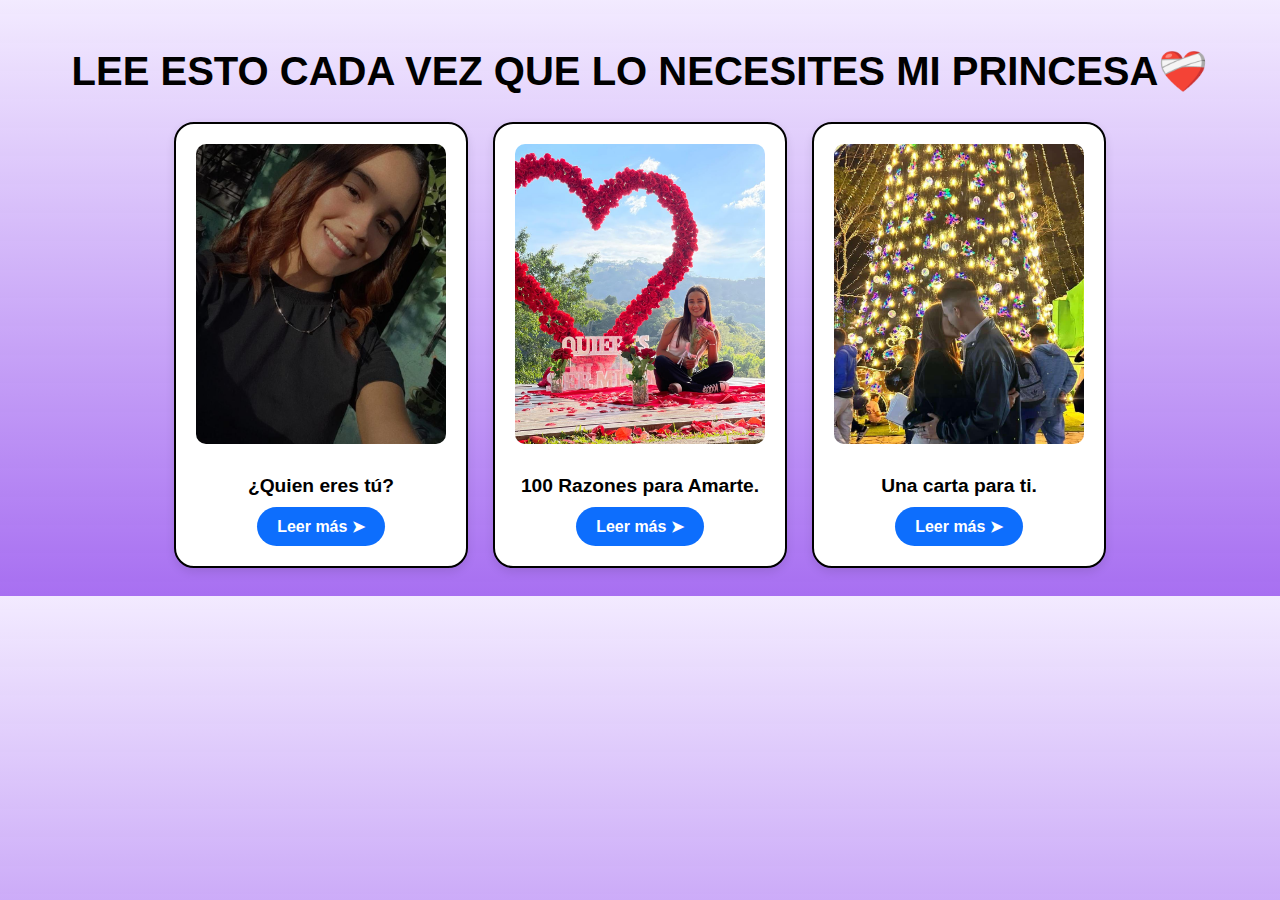
<file: index.html>
<!DOCTYPE html>
<html lang="es">
<head>
  <meta charset="UTF-8">
  <meta name="viewport" content="width=device-width, initial-scale=1.0">
  <title>Para Mi Amor ❤️‍🩹</title>
  <link rel="stylesheet" href="style.css">
</head>
<body>
  <h1>LEE ESTO CADA VEZ QUE LO NECESITES MI PRINCESA❤️‍🩹</h1>
  <div class="contenedor">

    <div class="carta">
      <img src="img/AMOR.jpeg" alt="Razon 1" />
      <h2>¿Quien eres tú? </h2>
      <a href="paginas/razon1.html">Leer más ➤</a>
    </div>

    <div class="carta">
      <img src="img/AMOR2.jpeg" alt="Razon 2" />
      <h2>100 Razones para Amarte. </h2>
      <a href="paginas/razon2.html">Leer más ➤</a>
    </div>

    <div class="carta">
      <img src="img/navidad.jpeg" alt="Razon 3" />
      <h2>Una carta para ti.</h2>
      <a href="paginas/razon3.html">Leer más ➤</a>
    </div>

  </div>
</body>
</html>
</file>
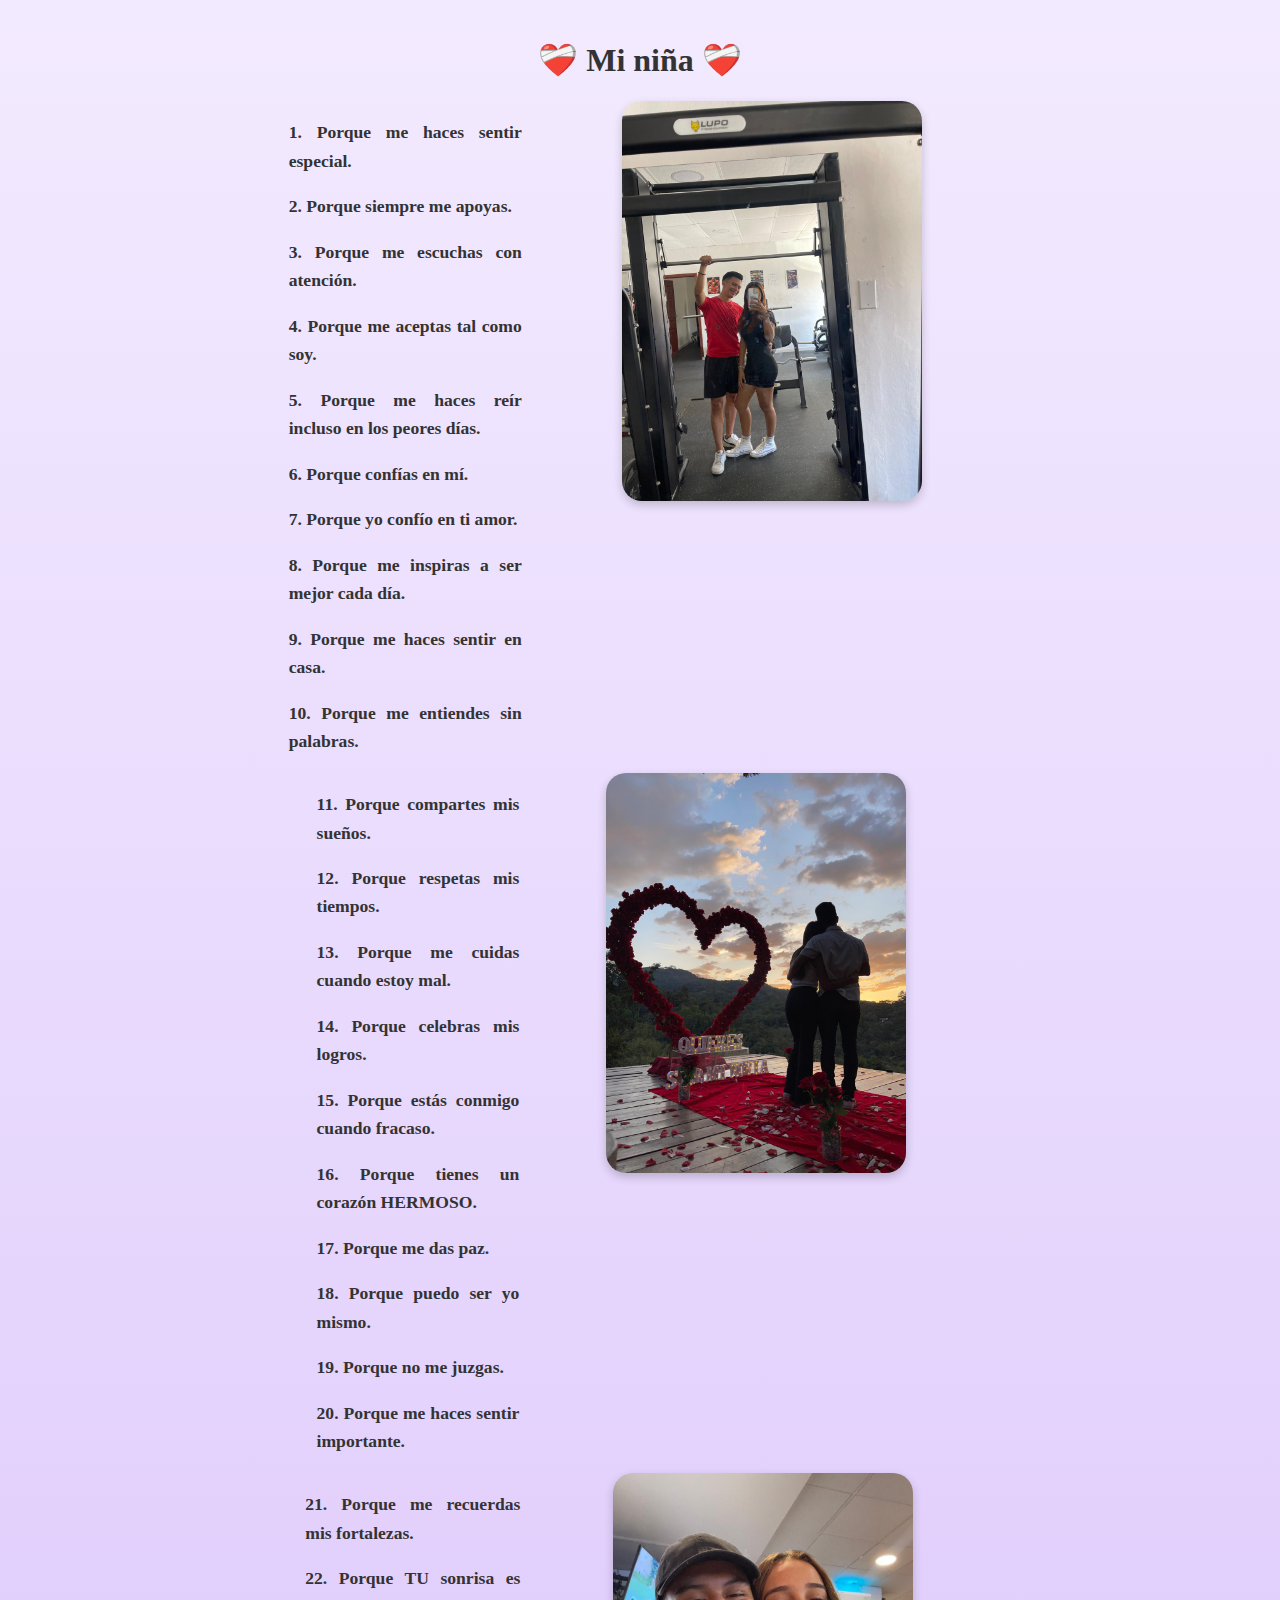
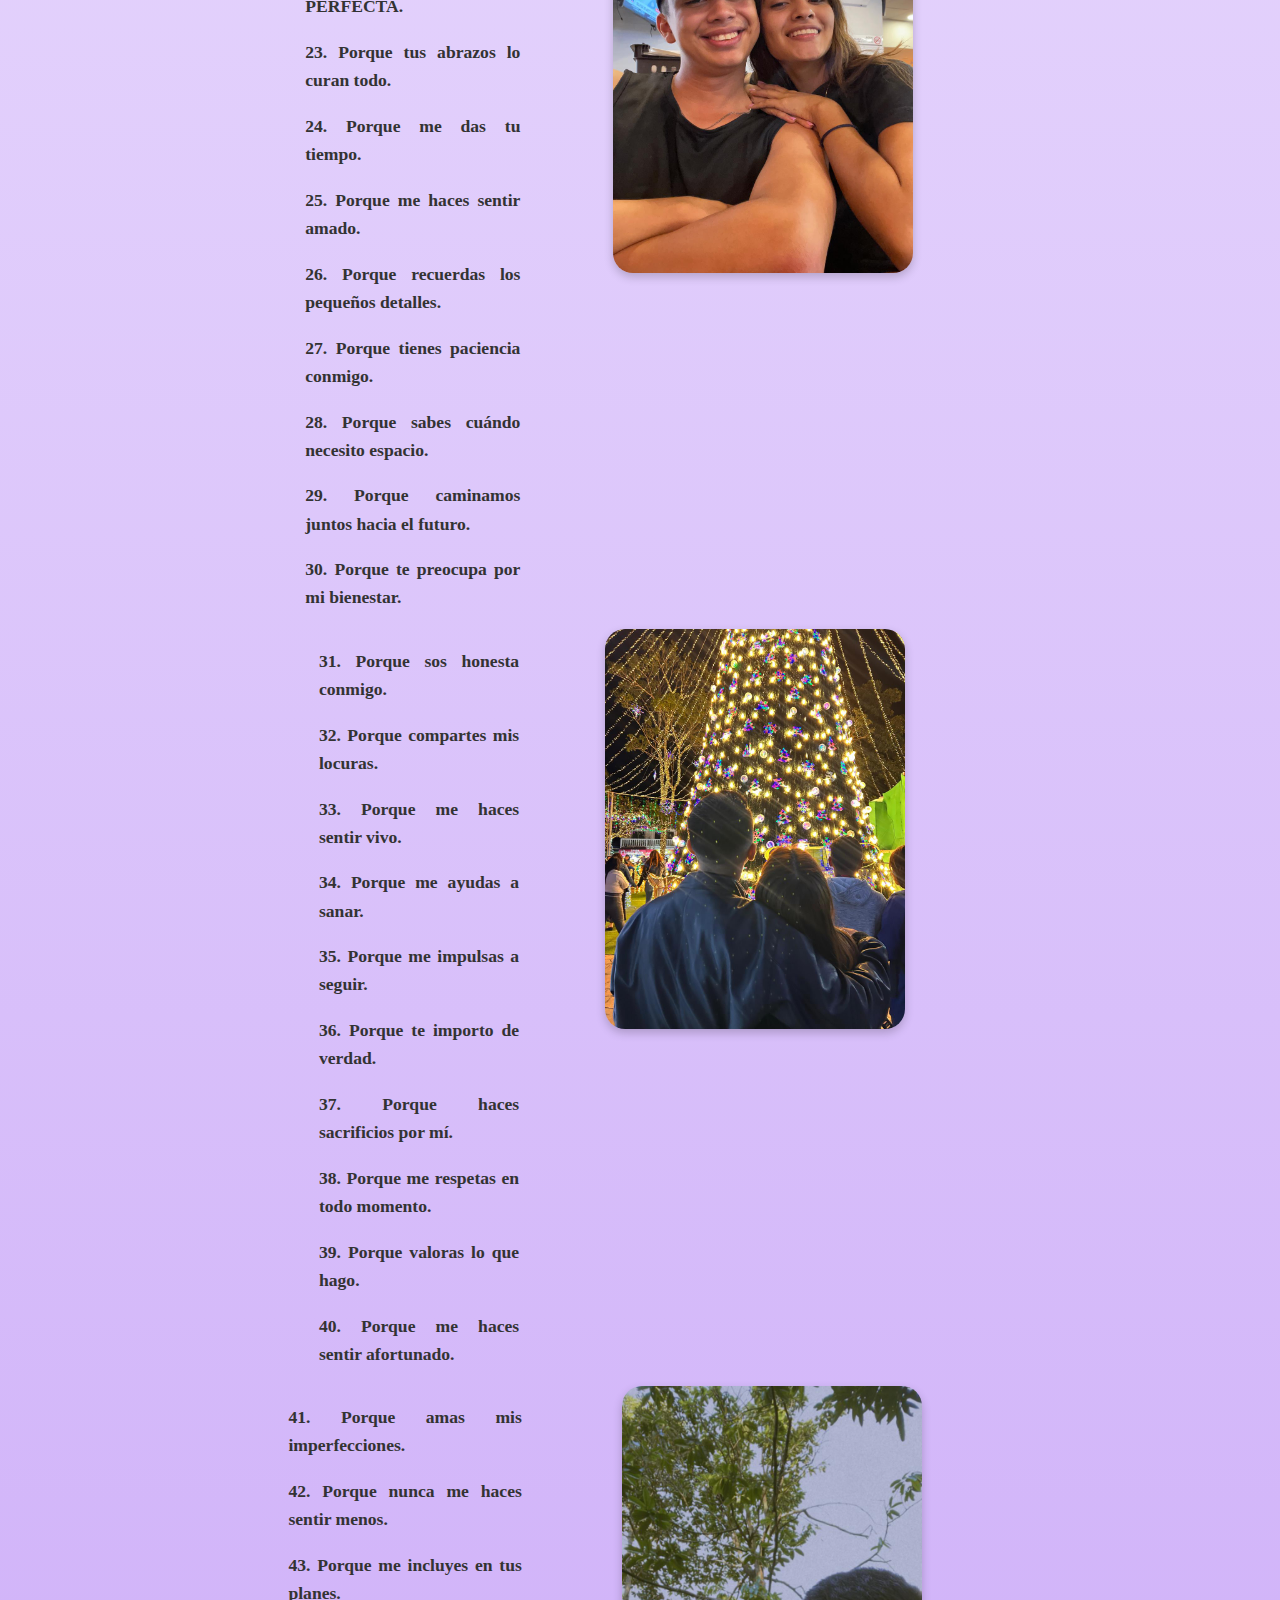
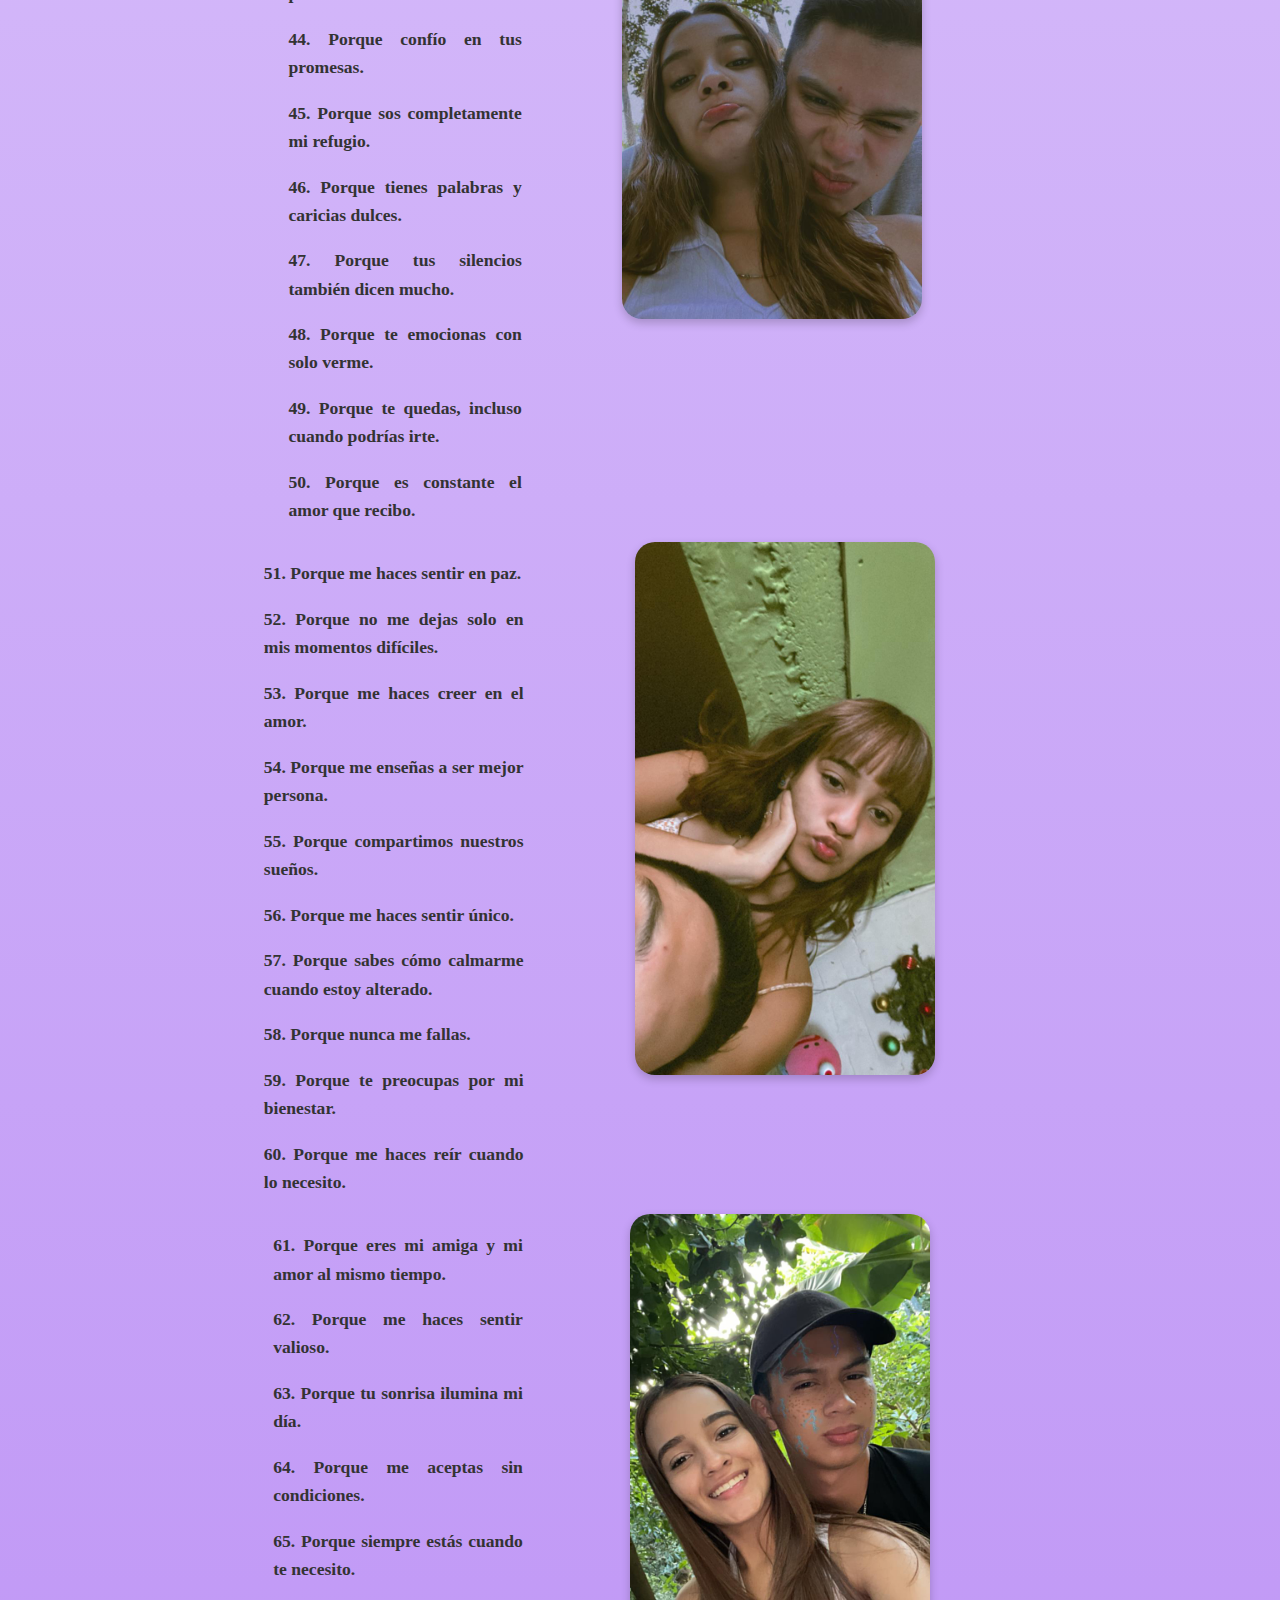
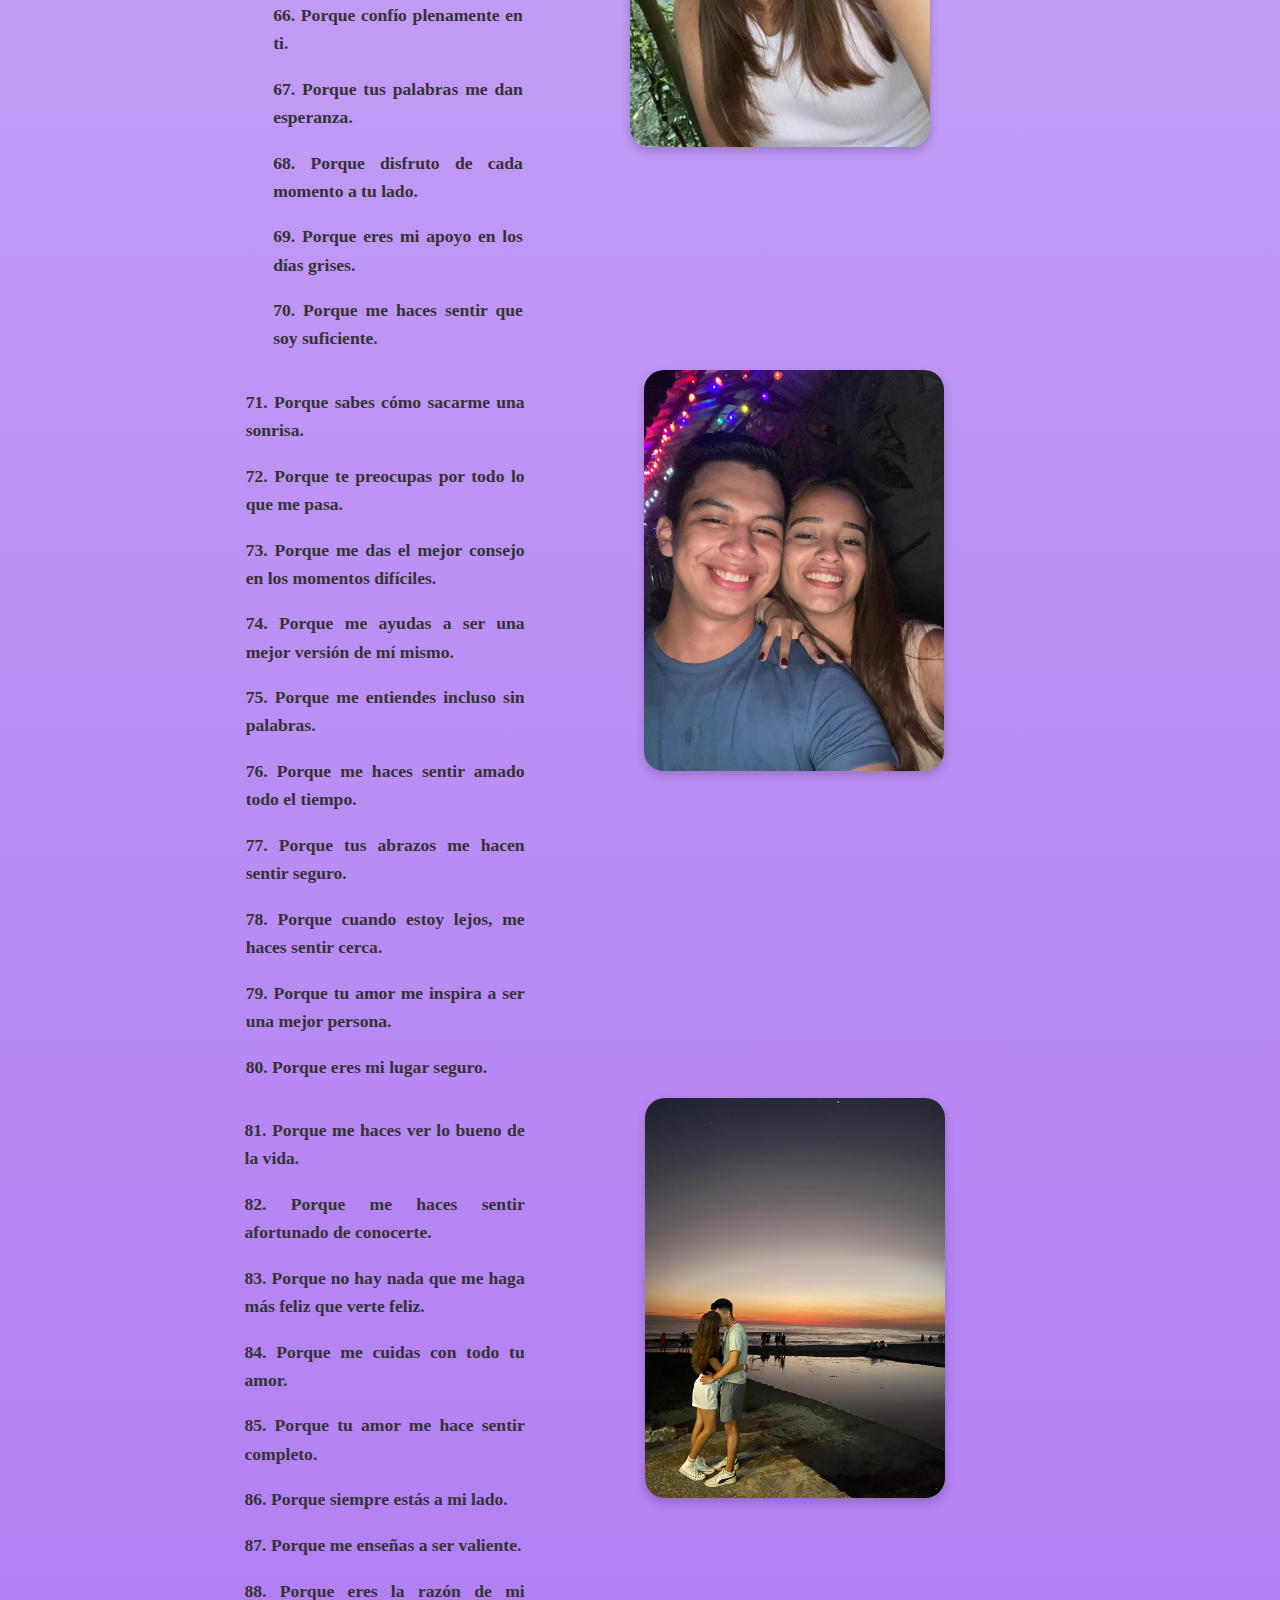
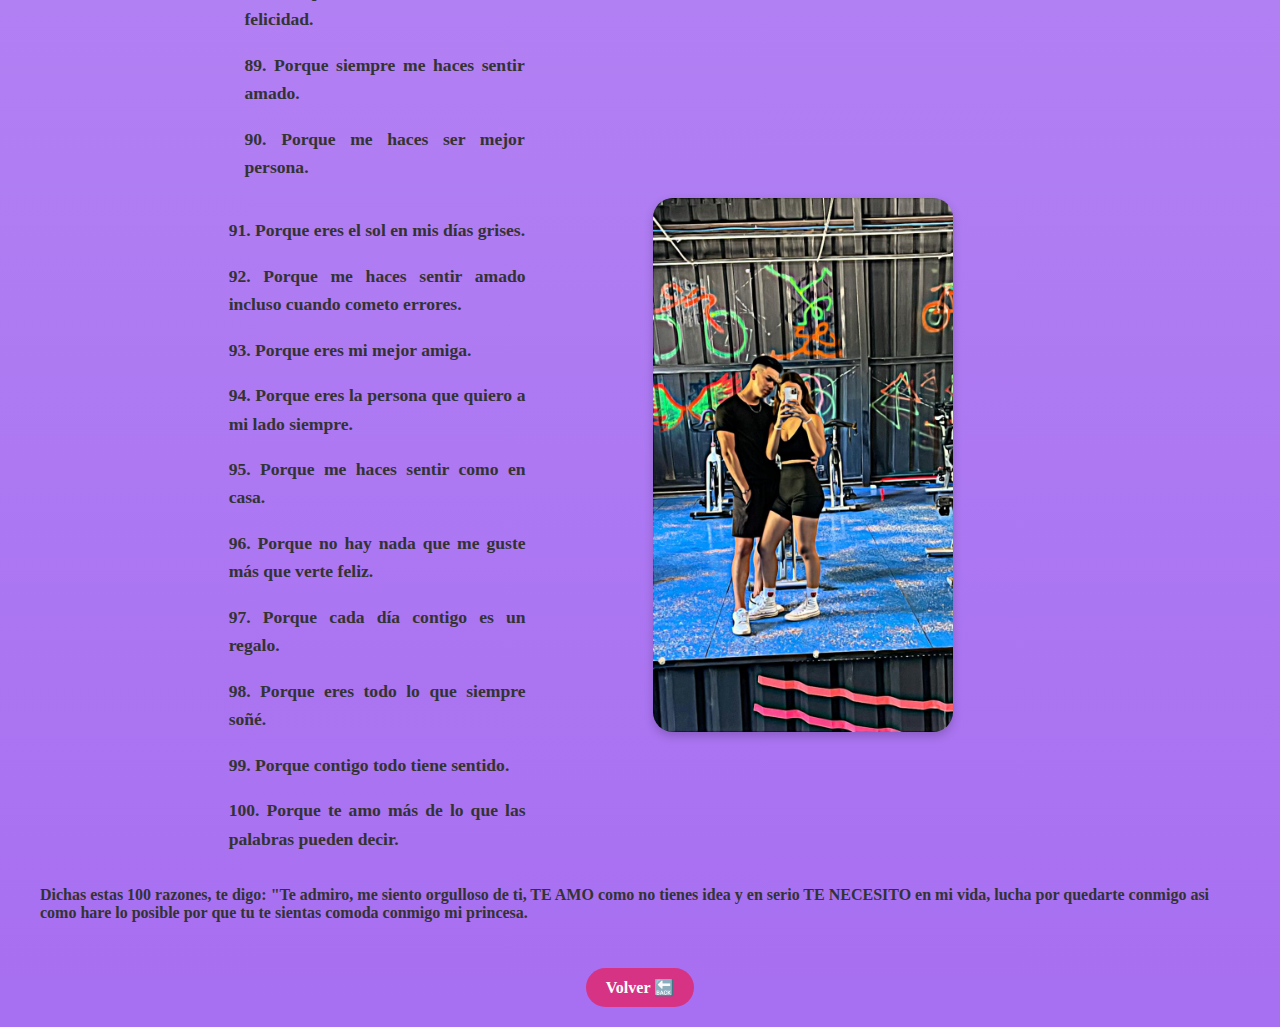
<file: paginas/razon2.html>
<!DOCTYPE html>
<html lang="es">
<head>
  <meta charset="UTF-8" />
  <meta name="viewport" content="width=device-width, initial-scale=1.0"/>
  <title>100 Razones para amarte.</title>
  <style>
       body {
      font-family: 'Segoe UI';
      background: linear-gradient(to bottom, #ece0ffa9, #6807e794);
      color: #333;
      margin: 0;
      padding: 0;
      font-weight: bold;
      scroll-behavior: smooth;
    }

    .contenido {
      display: flex;
      flex-direction: column;
      align-items: center;
      padding: 20px;
      max-width: 1200px;
      margin: auto;
      animation: fadeIn 2s ease;
    }

    .principal {
      display: flex;
      flex-direction: column;
      align-items: flex-start;
      gap: 30px;
      animation: fadeIn 2s ease;
    }

    @media(min-width: 768px) {
      .principal {
        flex-direction: row;
        justify-content: space-between;
      }
    }

    .texto {
      max-width: 600px;
      text-align: justify;
      font-size: 1.1em;
      line-height: 1.6;
    }

    .foto {
      display: flex;
      flex-direction: column;
      justify-content: center;
      align-items: center;
      gap: 10px;
      width: 100%;
    }

    .foto img {
      width: 100%;
      max-width: 300px;
      height: auto;
      border-radius: 20px;
      box-shadow: 0 4px 10px rgba(0, 0, 0, 0.2);
    }

    a {
      margin-top: 30px;
      display: inline-block;
      background-color: #d63384;
      color: #fff;
      padding: 10px 20px;
      border-radius: 30px;
      text-decoration: none;
      font-weight: bold;
      text-align: center;
      transition: background-color 0.3s, transform 0.3s;
    }

    a:hover {
      background-color: #a71d5d;
      transform: scale(1.05);
    }

    @keyframes fadeIn {
      0% { opacity: 0; transform: translateY(50px); }
      100% { opacity: 1; transform: translateY(0); }
    }

    .corazon {
      position: fixed;
      bottom: 20px;
      right: 20px;
      font-size: 2em;
      animation: heartbeat 1.5s infinite;
    }

    @keyframes heartbeat {
      0%, 100% { transform: scale(1); }
      50% { transform: scale(1.2); }
    }

  </style>
</head>
<body>
  <div class="contenido">
    <h1>❤️‍🩹 Mi niña ❤️‍🩹</h1>

    <!-- Razones y fotos -->
    <div class="principal">
      <div class="texto">
        <p>1. Porque me haces sentir especial.</p>
        <p>2. Porque siempre me apoyas.</p>
        <p>3. Porque me escuchas con atención.</p>
        <p>4. Porque me aceptas tal como soy.</p>
        <p>5. Porque me haces reír incluso en los peores días.</p>
        <p>6. Porque confías en mí.</p>
        <p>7. Porque yo confío en ti amor.</p>
        <p>8. Porque me inspiras a ser mejor cada día.</p>
        <p>9. Porque me haces sentir en casa.</p>
        <p>10. Porque me entiendes sin palabras.</p>
      </div>
      <div class="foto">
        <img src="../img/13.jpeg" alt="Foto 1">
      </div>
    </div>

    <div class="principal">
      <div class="texto">
        <p>11. Porque compartes mis sueños.</p>
        <p>12. Porque respetas mis tiempos.</p>
        <p>13. Porque me cuidas cuando estoy mal.</p>
        <p>14. Porque celebras mis logros.</p>
        <p>15. Porque estás conmigo cuando fracaso.</p>
        <p>16. Porque tienes un corazón HERMOSO.</p>
        <p>17. Porque me das paz.</p>
        <p>18. Porque puedo ser yo mismo.</p>
        <p>19. Porque no me juzgas.</p>
        <p>20. Porque me haces sentir importante.</p>
      </div>
      <div class="foto">
        <img src="../img/12.jpeg" alt="Foto 2">
      </div>
    </div>

    <div class="principal">
      <div class="texto">
        <p>21. Porque me recuerdas mis fortalezas.</p>
        <p>22. Porque TU sonrisa es PERFECTA.</p>
        <p>23. Porque tus abrazos lo curan todo.</p>
        <p>24. Porque me das tu tiempo.</p>
        <p>25. Porque me haces sentir amado.</p>
        <p>26. Porque recuerdas los pequeños detalles.</p>
        <p>27. Porque tienes paciencia conmigo.</p>
        <p>28. Porque sabes cuándo necesito espacio.</p>
        <p>29. Porque caminamos juntos hacia el futuro.</p>
        <p>30. Porque te preocupa por mi bienestar.</p>
      </div>
      <div class="foto">
        <img src="../img/3.jpeg" alt="Foto 3">
      </div>
    </div>

    <div class="principal">
      <div class="texto">
        <p>31. Porque sos honesta conmigo.</p>
        <p>32. Porque compartes mis locuras.</p>
        <p>33. Porque me haces sentir vivo.</p>
        <p>34. Porque me ayudas a sanar.</p>
        <p>35. Porque me impulsas a seguir.</p>
        <p>36. Porque te importo de verdad.</p>
        <p>37. Porque haces sacrificios por mí.</p>
        <p>38. Porque me respetas en todo momento.</p>
        <p>39. Porque valoras lo que hago.</p>
        <p>40. Porque me haces sentir afortunado.</p>
      </div>
      <div class="foto">
        <img src="../img/4.jpeg" alt="Foto 4">
      </div>
    </div>

    <div class="principal">
      <div class="texto">
        <p>41. Porque amas mis imperfecciones.</p>
        <p>42. Porque nunca me haces sentir menos.</p>
        <p>43. Porque me incluyes en tus planes.</p>
        <p>44. Porque confío en tus promesas.</p>
        <p>45. Porque sos completamente mi refugio.</p>
        <p>46. Porque tienes palabras y caricias dulces.</p>
        <p>47. Porque tus silencios también dicen mucho.</p>
        <p>48. Porque te emocionas con solo verme.</p>
        <p>49. Porque te quedas, incluso cuando podrías irte.</p>
        <p>50. Porque es constante el amor que recibo.</p>
      </div>
      <div class="foto">
        <img src="../img/5.jpeg" alt="Foto 5">
      </div>
    </div>

    <div class="principal">
      <div class="texto">
        <p>51. Porque me haces sentir en paz.</p>
        <p>52. Porque no me dejas solo en mis momentos difíciles.</p>
        <p>53. Porque me haces creer en el amor.</p>
        <p>54. Porque me enseñas a ser mejor persona.</p>
        <p>55. Porque compartimos nuestros sueños.</p>
        <p>56. Porque me haces sentir único.</p>
        <p>57. Porque sabes cómo calmarme cuando estoy alterado.</p>
        <p>58. Porque nunca me fallas.</p>
        <p>59. Porque te preocupas por mi bienestar.</p>
        <p>60. Porque me haces reír cuando lo necesito.</p>
      </div>
      <div class="foto">
        <img src="../img/6.jpeg" alt="Foto 6">
      </div>
    </div>

    <!-- Repetimos el patrón hasta la razón 100 -->
    <div class="principal">
      <div class="texto">
        <p>61. Porque eres mi amiga y mi amor al mismo tiempo.</p>
        <p>62. Porque me haces sentir valioso.</p>
        <p>63. Porque tu sonrisa ilumina mi día.</p>
        <p>64. Porque me aceptas sin condiciones.</p>
        <p>65. Porque siempre estás cuando te necesito.</p>
        <p>66. Porque confío plenamente en ti.</p>
        <p>67. Porque tus palabras me dan esperanza.</p>
        <p>68. Porque disfruto de cada momento a tu lado.</p>
        <p>69. Porque eres mi apoyo en los días grises.</p>
        <p>70. Porque me haces sentir que soy suficiente.</p>
      </div>
      <div class="foto">
        <img src="../img/7.jpeg" alt="Foto 7">
      </div>
    </div>

    <div class="principal">
      <div class="texto">
        <p>71. Porque sabes cómo sacarme una sonrisa.</p>
        <p>72. Porque te preocupas por todo lo que me pasa.</p>
        <p>73. Porque me das el mejor consejo en los momentos difíciles.</p>
        <p>74. Porque me ayudas a ser una mejor versión de mí mismo.</p>
        <p>75. Porque me entiendes incluso sin palabras.</p>
        <p>76. Porque me haces sentir amado todo el tiempo.</p>
        <p>77. Porque tus abrazos me hacen sentir seguro.</p>
        <p>78. Porque cuando estoy lejos, me haces sentir cerca.</p>
        <p>79. Porque tu amor me inspira a ser una mejor persona.</p>
        <p>80. Porque eres mi lugar seguro.</p>
      </div>
      <div class="foto">
        <img src="../img/8.jpeg" alt="Foto 8">
      </div>
    </div>

    <div class="principal">
      <div class="texto">
        <p>81. Porque me haces ver lo bueno de la vida.</p>
        <p>82. Porque me haces sentir afortunado de conocerte.</p>
        <p>83. Porque no hay nada que me haga más feliz que verte feliz.</p>
        <p>84. Porque me cuidas con todo tu amor.</p>
        <p>85. Porque tu amor me hace sentir completo.</p>
        <p>86. Porque siempre estás a mi lado.</p>
        <p>87. Porque me enseñas a ser valiente.</p>
        <p>88. Porque eres la razón de mi felicidad.</p>
        <p>89. Porque siempre me haces sentir amado.</p>
        <p>90. Porque me haces ser mejor persona.</p>
      </div>
      <div class="foto">
        <img src="../img/9.jpeg" alt="Foto 9">
      </div>
    </div>

    <div class="principal">
      <div class="texto">
        <p>91. Porque eres el sol en mis días grises.</p>
        <p>92. Porque me haces sentir amado incluso cuando cometo errores.</p>
        <p>93. Porque eres mi mejor amiga.</p>
        <p>94. Porque eres la persona que quiero a mi lado siempre.</p>
        <p>95. Porque me haces sentir como en casa.</p>
        <p>96. Porque no hay nada que me guste más que verte feliz.</p>
        <p>97. Porque cada día contigo es un regalo.</p>
        <p>98. Porque eres todo lo que siempre soñé.</p>
        <p>99. Porque contigo todo tiene sentido.</p>
        <p>100. Porque te amo más de lo que las palabras pueden decir.</p>
      </div>
      <div class="foto">
        <img src="../img/10.jpeg" alt="Foto 10">
      </div>
    </div>

    <p>Dichas estas 100 razones, te digo: "Te admiro, me siento orgulloso de ti, TE AMO como no tienes idea y en serio TE NECESITO en mi vida, lucha por quedarte conmigo asi como hare lo posible por que tu te sientas comoda conmigo mi princesa.</p>

    <a href="../index.html">Volver 🔙</a>
  </div>
</body>
</html>
</file>
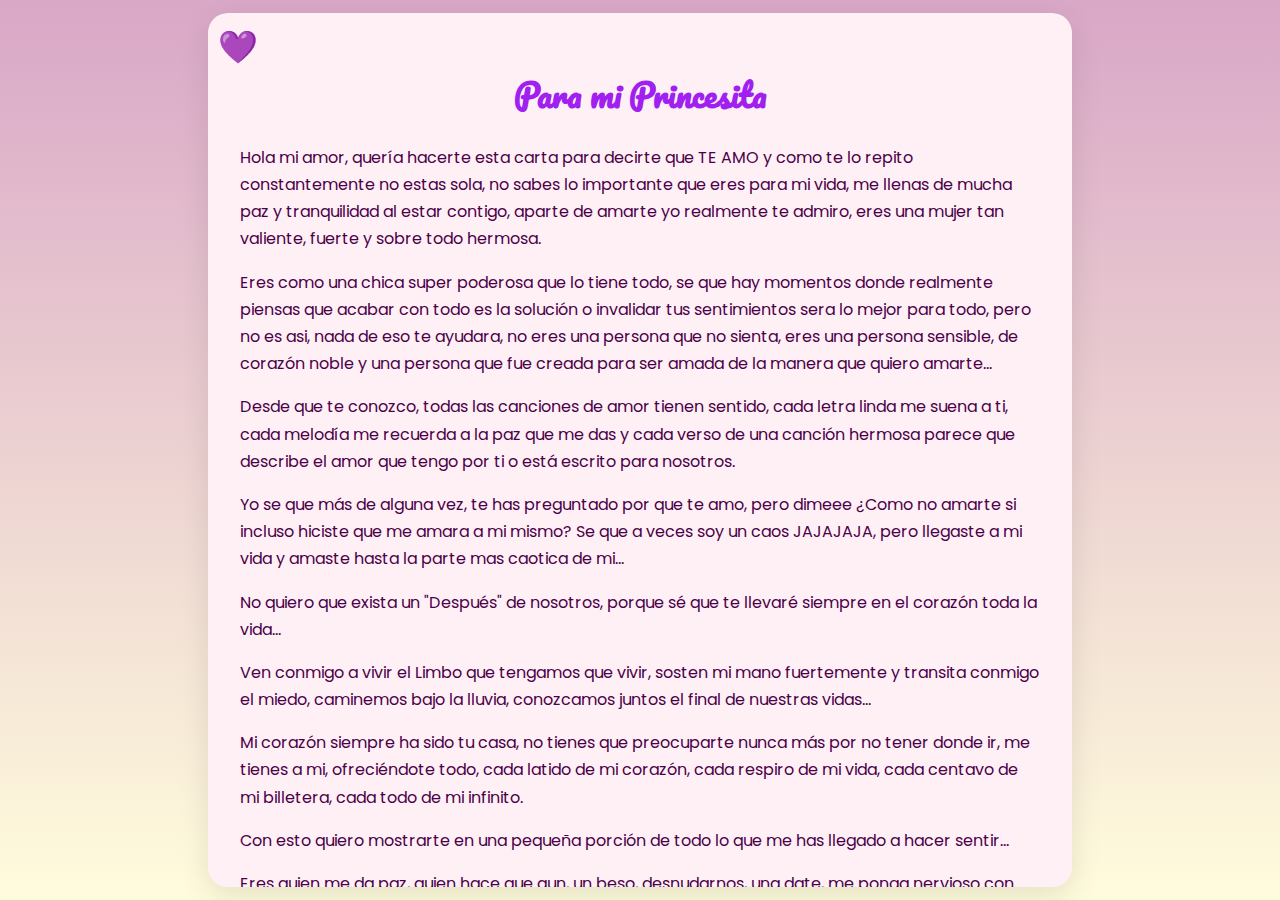
<file: paginas/razon3.html>
<!DOCTYPE html>
<html lang="es">
<head>
    <meta charset="UTF-8">
    <meta name="viewport" content="width=device-width, initial-scale=1.0">
    <title>Carta para mi Princesa</title>
    <link href="https://fonts.googleapis.com/css2?family=Pacifico&family=Poppins:wght@300;500;700&display=swap" rel="stylesheet">
    <style>
        body {
            margin: 0;
            padding: 0;
            background: linear-gradient(to bottom, #d9a7c7, #fffcdc);
            font-family: 'Poppins', sans-serif;
            color: #4b0049;
            display: flex;
            justify-content: center;
            align-items: center;
            min-height: 100vh;
            overflow: hidden;
        }
        .card {
            background: #fff0f5;
            padding: 2rem;
            border-radius: 20px;
            box-shadow: 0 10px 30px rgba(0,0,0,0.1);
            max-width: 800px;
            overflow-y: auto;
            height: 90vh;
            position: relative;
            animation: fadeIn 2s ease;
        }
        h1 {
            font-family: 'Pacifico', cursive;
            text-align: center;
            color: #a020f0;
        }
        p {
            font-size: 1rem;
            line-height: 1.7;
            margin: 1rem 0;
        }
        .flowers {
            position: absolute;
            top: -40px;
            right: -40px;
            width: 150px;
            opacity: 0.8;
        }
        .flowers-bottom {
            position: absolute;
            bottom: -30px;
            left: -30px;
            width: 150px;
            opacity: 0.8;
            transform: rotate(180deg);
        }

        .botones {
      display: flex;
      justify-content: flex-end;
      gap: 10px;
      margin-top: 20px;
    }

    .boton-cancion, .boton-volver {
      padding: 10px 20px;
      background-color: #a64ca6;
      color: white;
      border: none;
      border-radius: 30px;
      font-size: 1.2em;
      cursor: pointer;
      transition: background 0.3s, transform 0.3s;
      text-decoration: none;
      text-align: center;
    }

    .boton-cancion:hover, .boton-volver:hover {
      background-color: #800080;
      transform: scale(1.05);
    }

        @keyframes fadeIn {
            from { opacity: 0; transform: scale(0.9); }
            to { opacity: 1; transform: scale(1); }
        }
        .heart {
            position: absolute;
            top: 10px;
            left: 10px;
            font-size: 2rem;
            animation: heartbeat 1.5s infinite;
            color: #ff69b4;
        }
        @keyframes heartbeat {
            0%, 100% { transform: scale(1); }
            50% { transform: scale(1.3); }
        }
    </style>
</head>
<body>
    
<div class="card">
    <div class="heart">💜</div>
    <h1>Para mi Princesita</h1>
    <p>Hola mi amor, quería hacerte esta carta para decirte que TE AMO y como te lo repito constantemente no estas sola, no sabes lo importante que eres para mi vida, me llenas de mucha paz y tranquilidad al estar contigo, aparte de amarte yo realmente te admiro, eres una mujer tan valiente, fuerte y sobre todo hermosa.</p>

    <p>Eres como una chica super poderosa que lo tiene todo, se que hay momentos donde realmente piensas que acabar con todo es la solución o invalidar tus sentimientos sera lo mejor para todo, pero no es asi, nada de eso te ayudara, no eres una persona que no sienta, eres una persona sensible, de corazón noble y una persona que fue creada para ser amada de la manera que quiero amarte...</p>

    <p>Desde que te conozco, todas las canciones de amor tienen sentido, cada letra linda me suena a ti, cada melodía me recuerda a la paz que me das y cada verso de una canción hermosa parece que describe el amor que tengo por ti o está escrito para nosotros.</p>

    <p>Yo se que más de alguna vez, te has preguntado por que te amo, pero dimeee ¿Como no amarte si incluso hiciste que me amara a mi mismo? Se que a veces soy un caos JAJAJAJA, pero llegaste a mi vida y amaste hasta la parte mas caotica de mi...</p>

    <p>No quiero que exista un "Después" de nosotros, porque sé que te llevaré siempre en el corazón toda la vida...</p>

    <p>Ven conmigo a vivir el Limbo que tengamos que vivir, sosten mi mano fuertemente y transita conmigo el miedo, caminemos bajo la lluvia, conozcamos juntos el final de nuestras vidas...</p>

    <p>Mi corazón siempre ha sido tu casa, no tienes que preocuparte nunca más por no tener donde ir, me tienes a mi, ofreciéndote todo, cada latido de mi corazón, cada respiro de mi vida, cada centavo de mi billetera, cada todo de mi infinito.</p>

    <p>Con esto quiero mostrarte en una pequeña porción de todo lo que me has llegado a hacer sentir...</p>

    <p>Eres quien me da paz, quien hace que aun, un beso, desnudarnos, una date, me ponga nervioso con solo un mensaje lindo...</p>

    <p>Gracias por hacerme la persona más feliz en este mundo. No sé ni siquiera como escribir lo que siento por ti, un simple "Te amo" se queda corto...</p>

    <p><strong>TE AMO 3 MILLONES MI PRINCESITA.</strong></p>
    <div class="botones">
        <a class="boton-cancion" href="https://youtu.be/PQlG1gznMBE" target="_blank">🎵 Dale Play a Nuestra Canción 🎵</a>
        <a class="boton-volver" href="javascript:history.back()">🔙 Volver</a>
      </div>
</div>

</body>
</html>
</file>
<file: style.css>
body {
    background: linear-gradient(to bottom, #ece0ffa9, #6807e794);
    font-family: 'Segoe UI', sans-serif;
    text-align: center;
    padding: 20px;
    color: black;
}
  
h1 {
    font-size: 2.5em;
    margin-top: 20px;
}

.contenedor {
    display: flex;
    flex-wrap: wrap; /* Para que bajen si no caben */
    justify-content: center; /* Centrado horizontal */
    gap: 25px;
    max-width: 1200px; /* Más ancho para que quepan varias */
    margin: 0 auto;
}
  
.carta {
    border: 2px solid #000;
    border-radius: 20px;
    padding: 20px;
    background-color: #fff;
    box-shadow: 0 4px 10px rgba(0,0,0,0.1);
    width: 250px; /* Tamaño fijo */
    display: flex;
    flex-direction: column;
    align-items: center;
}
  
.carta img {
    width: 100%;
    height: 300px; /* Altura fija */
    object-fit: cover; /* Para que no se deformen */
    border-radius: 10px;
    margin-bottom: 15px;
}
  
.carta h2 {
    font-size: 1.2em;
    margin-bottom: 10px;
}
  
.carta a {
    display: inline-block;
    padding: 10px 20px;
    background-color: #0d6efd;
    color: #fff;
    border-radius: 30px;
    text-decoration: none;
    font-weight: bold;
    transition: background-color 0.3s;
}
  
.carta a:hover {
    background-color: #084298;
}
</file>
